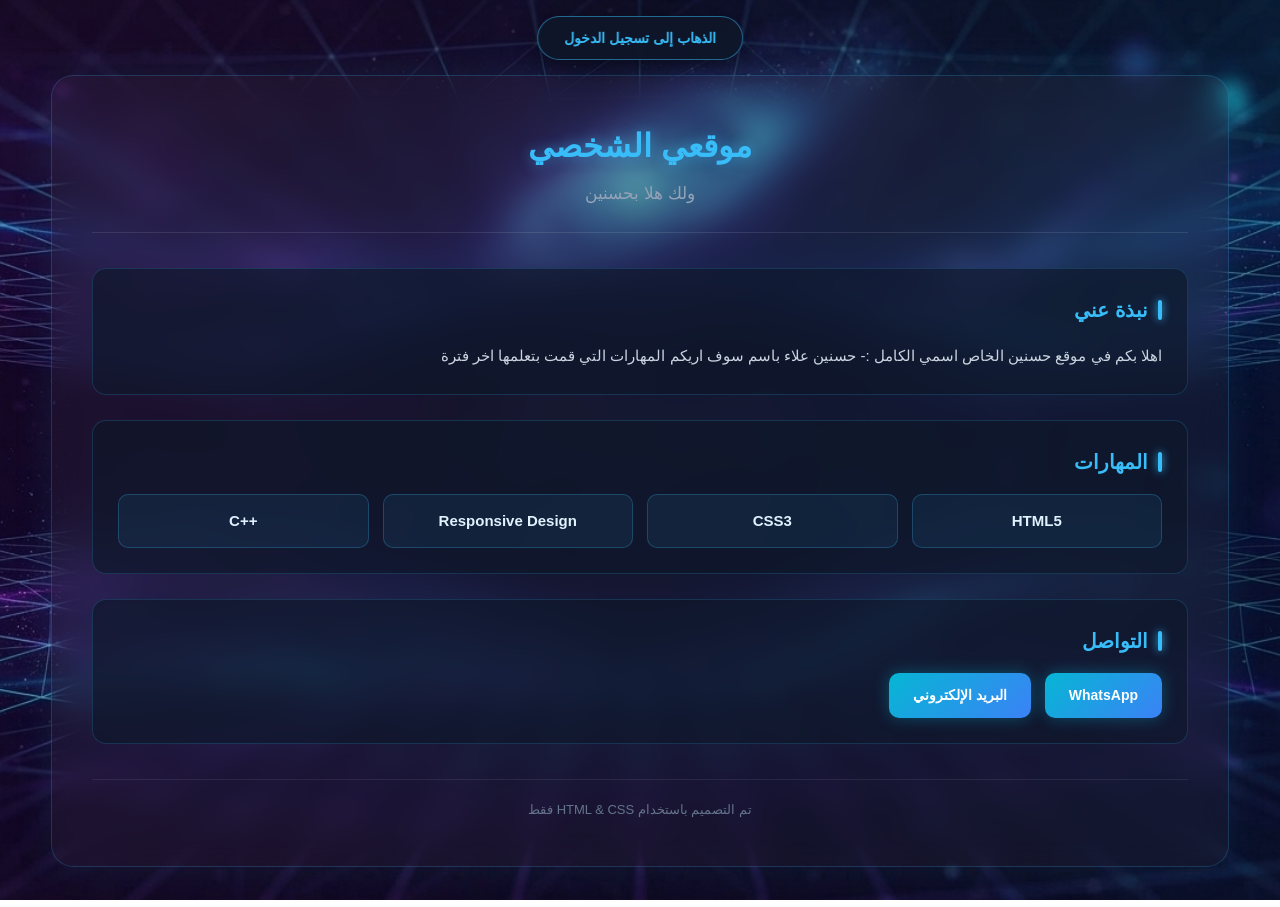
<file: index.html>
<!DOCTYPE html>
<html>
    <head>
        <title >haland</title>
      <link rel="preconnect" href="https://fonts.googleapis.com">
<link rel="preconnect" href="https://fonts.gstatic.com" crossorigin>
<link href="https://fonts.googleapis.com/css2?family=Black+Ops+One&family=Caveat:wght@400..700&display=swap" rel="stylesheet">
        <link  rel="icon" href="https://e7.pngegg.com/pngimages/586/414/png-clipart-google-chrome-logo-google-chrome-computer-icons-web-browser-chrome-icon-miscellaneous-orange-thumbnail.png"/>
 <meta name="description" content="sololoo">
 <meta name="keywords" content="حسنسن السعدي هيهي">
 <meta name="viewport" content="width=device-width, initial-scale=1.0">
 <link rel="stylesheet" href="ss.css"/>
    </head>
    <body>
          <a href="li.html" class="go-login-btn" target="_blank">الذهاب إلى تسجيل الدخول</a>
        <div class="container">
    <header>
        <h1>موقعي الشخصي</h1>
            <p> ولك هلا بحسنين </p>
    </header>

    <div class="content">
        <div class="section">
            <h2 class="section-title">نبذة عني</h2>
            <p>اهلا بكم في موقع حسنين الخاص اسمي الكامل :- حسنين علاء باسم 
                سوف  اريكم المهارات التي قمت بتعلمها اخر فترة 
            </p>
        </div>

        <div class="section">
            <h2 class="section-title">المهارات</h2>
            <div class="skills-grid">
                <div class="skill-card">HTML5</div>
                <div class="skill-card">CSS3</div>
                <div class="skill-card">Responsive Design</div>
                <div class="skill-card">C++</div>
            </div>
        </div>

        <div class="section">
            <h2 class="section-title">التواصل</h2>
            <div class="social-links">
                <a href="https://wa.me/+9647867146269" class="social-btn">WhatsApp</a>
                <a href="mailto:sholdprak@gmail.com" class="social-btn">البريد الإلكتروني</a>
            </div>
        </div>
    </div>

    <footer>
        تم التصميم باستخدام HTML & CSS فقط
    </footer>
</div>
    </body>
</html>
</file>
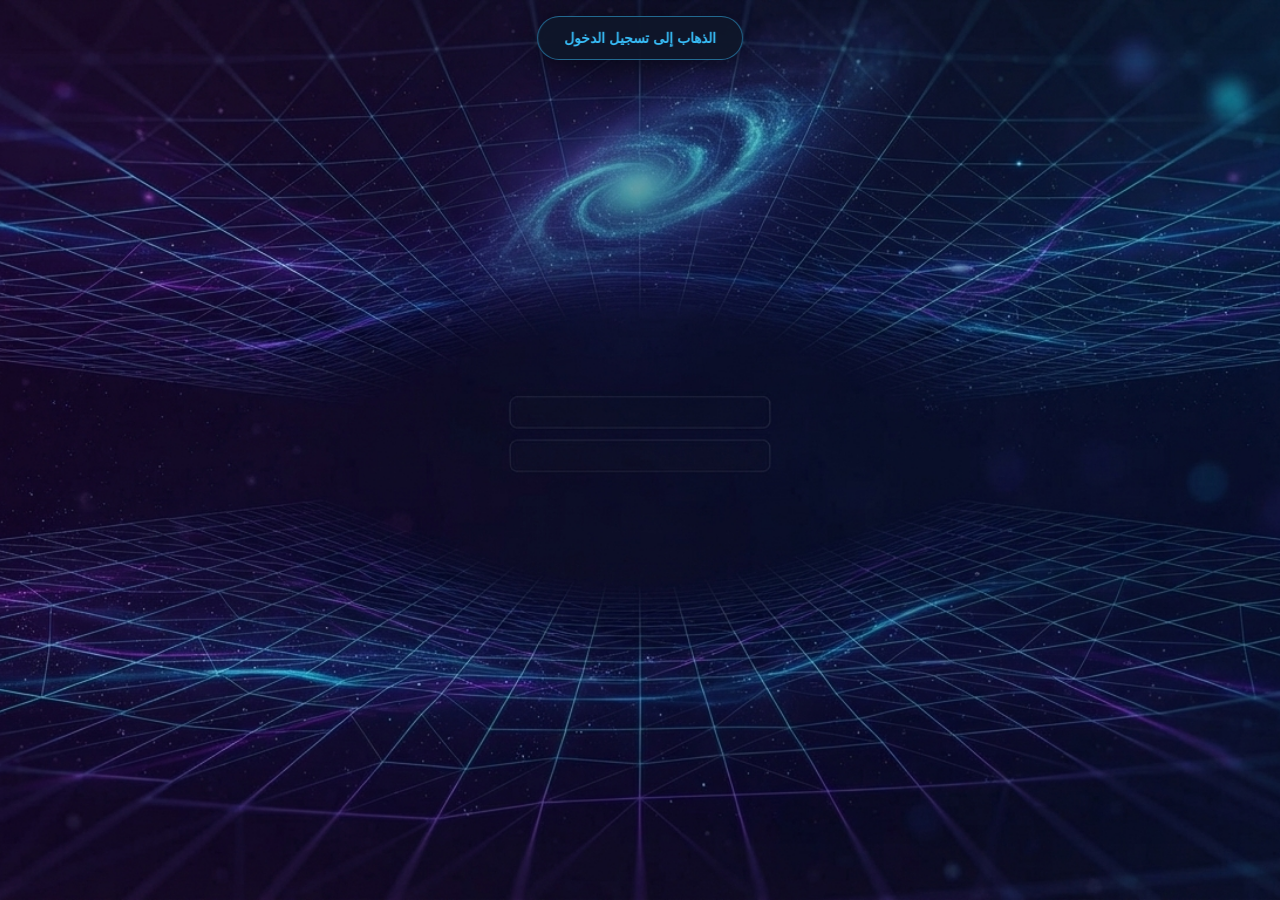
<file: hassanj.html>
<!DOCTYPE html>
<html lang="en">
<head>
  <meta charset="UTF-8">
  <meta name="viewport" content="width=device-width, initial-scale=1.0">
  <link rel="stylesheet" href="ss.css"/>
  <title> welcome in my website </title>
</head>
<body >
  <a href="li.html" class="go-login-btn" target="_blank">الذهاب إلى تسجيل الدخول</a>

  
</body>
</html>
</file>
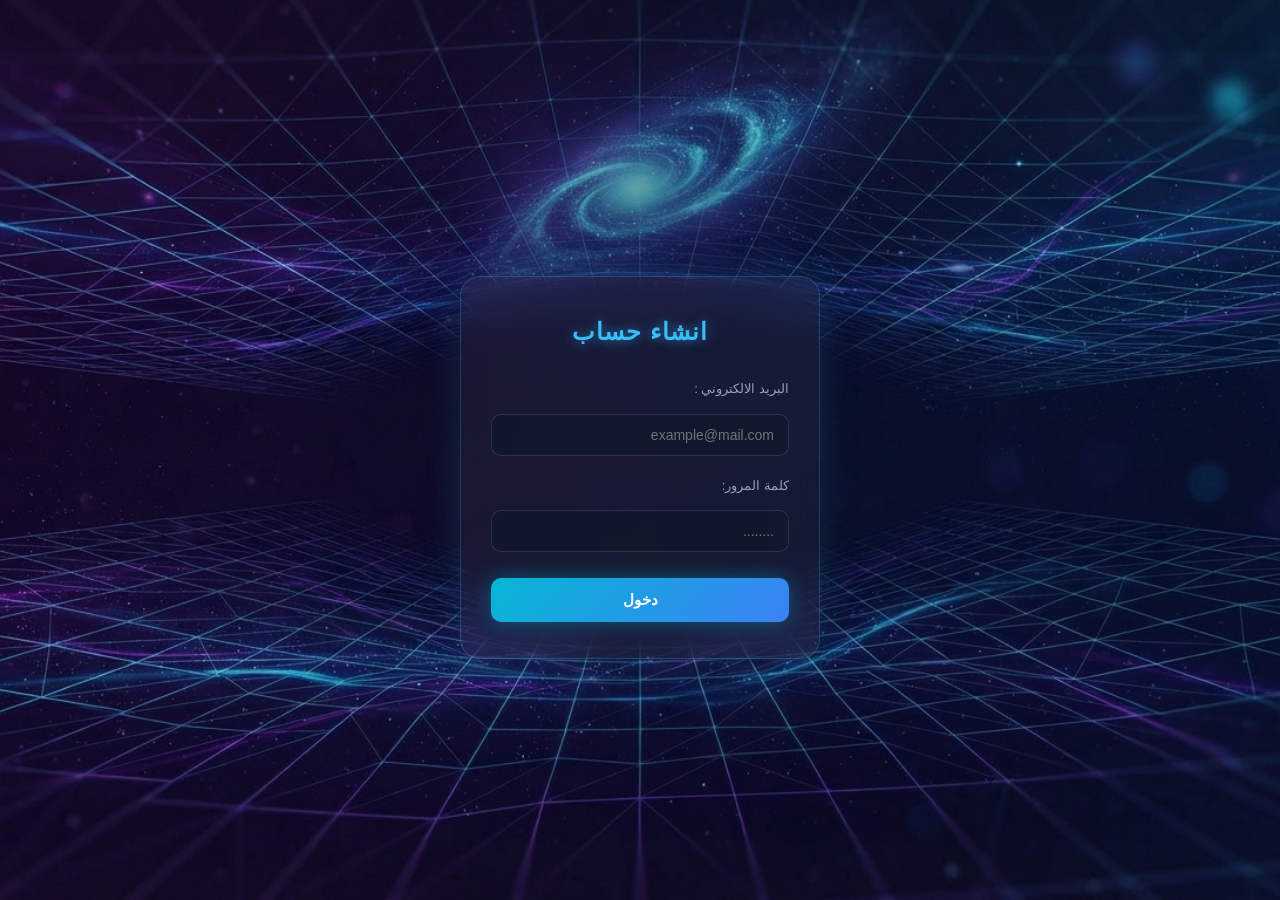
<file: li.html>
<!DOCTYPE html>
<html lang="en">
<head>
    <meta charset="UTF-8">
    <meta name="viewport" content="width=device-width, initial-scale=1.0">
    <link rel="stylesheet" href="ss.css"/>
    <title>انشاء حساب </title>
</head>
<body>
    <div class="login-box" dir="rtl">
        <h2>انشاء حساب </h2>
        <form action="index.html">
            <label for="email">البريد الالكتروني :</label>
            <input type="email" id="email" placeholder="example@mail.com"/>
            <br>
            <label for="password">كلمة المرور:</label>
            <input type="password" id="password" placeholder="........"
            required pattern=".{8,}" title="يجب أن تكون كلمة المرور 8 أحرف على الأقل"/>
            <br>
            <button type="submit" >دخول </button>
        </form>
    </div>
</body>
</html>
</file>
<file: ss.css>
.login-box {
  width: 300px;
  padding: 20px;
  margin: 20px auto;
  background-color: #f8fafc;
  border: 1px solid #cbd5e1;
  border-radius: 10px;
}
.login-box input {
  width: 100%;
  padding: 8px 10px;
  margin-top: 6px;
  margin-bottom: 14px;
  border: 1px solid #94a3b8;
  border-radius: 6px;
  box-sizing: border-box;
}

.login-box button {
  width: 100%;
  padding: 10px;
  background-color: #2563eb;
  color: #ffffff;
  border: none;
  border-radius: 6px;
  cursor: pointer;
}
body {
  margin: 0;
  min-height: 100vh;
  display: flex;
  justify-content: center;
  align-items: center;
  background-color: #f1f5f9;
  font-family: Tahoma, Arial, sans-serif;
}
.login-box input:focus {
  outline: none;
  border-color: #2563eb;
  box-shadow: 0 0 0 3px rgba(37, 99, 235, 0.2);
}

.login-box button:hover {
  background-color: #1d4ed8;
}
* {
  box-sizing: border-box;
  margin: 0;
  padding: 0;
}

body {
  min-height: 100vh;
  display: flex;
  justify-content: center;
  align-items: center;
  /* خلفية فضائية متدرجة */
  background: radial-gradient(circle at top right, #1e1b4b, #0f172a, #020617);
  font-family: Tahoma, Arial, sans-serif;
  color: #f8fafc;
}

.login-box {
  width: 360px;
  padding: 36px 30px;
  border-radius: 20px;
  /* تأثير الزجاج الشفاف (Glassmorphism) */
  background: rgba(255, 255, 255, 0.05);
  backdrop-filter: blur(16px);
  border: 1px solid rgba(56, 189, 248, 0.25);
  box-shadow: 0 0 40px rgba(56, 189, 248, 0.15);
}

.login-box h2 {
  text-align: center;
  margin-bottom: 28px;
  font-size: 24px;
  letter-spacing: 1px;
  color: #38bdf8;
  text-shadow: 0 0 12px rgba(56, 189, 248, 0.6);
}

.login-box label {
  display: block;
  margin-bottom: 8px;
  font-size: 13px;
  color: #94a3b8;
}

.login-box input {
  width: 100%;
  padding: 12px 14px;
  margin-bottom: 20px;
  border-radius: 10px;
  border: 1px solid rgba(148, 163, 184, 0.2);
  background: rgba(15, 23, 42, 0.6);
  color: #ffffff;
  font-size: 14px;
  outline: none;
  transition: all 0.3s ease;
}

.login-box input:focus {
  border-color: #38bdf8;
  box-shadow: 0 0 15px rgba(56, 189, 248, 0.4);
  background: rgba(15, 23, 42, 0.9);
}

.login-box button {
  width: 100%;
  padding: 13px;
  margin-top: 6px;
  border: none;
  border-radius: 10px;
  /* زر متدرج مضيء */
  background: linear-gradient(135deg, #06b6d4, #3b82f6);
  color: #ffffff;
  font-size: 15px;
  font-weight: bold;
  cursor: pointer;
  box-shadow: 0 0 20px rgba(6, 182, 212, 0.4);
  transition: transform 0.2s ease, box-shadow 0.3s ease;
}

.login-box button:hover {
  transform: translateY(-2px);
  box-shadow: 0 0 30px rgba(56, 189, 248, 0.8);
}
.go-login-btn {
  display: inline-block;
  padding: 12px 24px;
  margin: 15px;
  border-radius: 10px;
  text-decoration: none;
  font-weight: bold;
  color: #ffffff;
  background: linear-gradient(135deg, #06b6d4, #3b82f6);
  box-shadow: 0 0 18px rgba(6, 182, 212, 0.45);
  transition: transform 0.15s ease, box-shadow 0.2s ease, filter 0.2s ease;
}

.go-login-btn:hover {
  transform: translateY(-2px);
  box-shadow: 0 0 28px rgba(56, 189, 248, 0.8);
}

.go-login-btn:active {
  transform: scale(0.93) translateY(1px);
  box-shadow: 0 0 10px rgba(56, 189, 248, 0.5);
  filter: brightness(0.9);
}
body {
  min-height: 100vh;
  display: flex;
  justify-content: center;
  align-items: center;
  background-image: url("bg.jpg");
  background-size: cover;
  background-position: center;
  background-repeat: no-repeat;
  font-family: Tahoma, Arial, sans-serif;
  color: #f8fafc;
}
.login-box .hint {
  display: block;
  margin-top: -12px;
  margin-bottom: 18px;
  font-size: 12px;
  color: #94a3b8;
}
* {
  margin: 0;
  padding: 0;
  box-sizing: border-box;
}

body {
  font-family: Tahoma, Arial, sans-serif;
  background: radial-gradient(circle at top right, #1e1b4b, #0f172a, #020617);
  color: #f8fafc;
  min-height: 100vh;
  line-height: 1.6;
  direction: rtl;
  padding: 30px 20px;
}

/* زر الذهاب لتسجيل الدخول */
.go-login-btn {
  display: inline-block;
  text-decoration: none;
  font-size: 14px;
  font-weight: bold;
  color: #38bdf8;
  background: rgba(56, 189, 248, 0.1);
  border: 1px solid rgba(56, 189, 248, 0.35);
  padding: 10px 22px;
  border-radius: 50px;
  margin-bottom: 25px;
  transition: all 0.25s ease;
}

.go-login-btn:hover {
  background: #38bdf8;
  color: #020617;
  box-shadow: 0 0 20px rgba(56, 189, 248, 0.6);
  transform: translateY(-2px);
}

.go-login-btn:active {
  transform: scale(0.94);
}

/* الحاوية الرئيسية */
.container {
  max-width: 820px;
  margin: 0 auto;
  background: rgba(255, 255, 255, 0.04);
  backdrop-filter: blur(16px);
  border: 1px solid rgba(56, 189, 248, 0.2);
  border-radius: 22px;
  padding: 40px 35px;
  box-shadow: 0 0 40px rgba(56, 189, 248, 0.1);
}

/* رأس الصفحة */
header {
  text-align: center;
  margin-bottom: 35px;
  padding-bottom: 25px;
  border-bottom: 1px solid rgba(255, 255, 255, 0.1);
}

header h1 {
  font-size: 32px;
  color: #38bdf8;
  text-shadow: 0 0 14px rgba(56, 189, 248, 0.5);
  margin-bottom: 8px;
}

header p {
  font-size: 17px;
  color: #94a3b8;
}

/* الأقسام */
.content {
  display: flex;
  flex-direction: column;
  gap: 25px;
}

.section {
  background: rgba(15, 23, 42, 0.65);
  border: 1px solid rgba(56, 189, 248, 0.18);
  border-radius: 14px;
  padding: 25px;
  transition: transform 0.25s ease, box-shadow 0.25s ease, border-color 0.25s ease;
}

.section:hover {
  transform: translateY(-3px);
  border-color: rgba(56, 189, 248, 0.45);
  box-shadow: 0 10px 28px rgba(56, 189, 248, 0.12);
}

.section-title {
  font-size: 20px;
  color: #38bdf8;
  margin-bottom: 16px;
  display: flex;
  align-items: center;
  gap: 10px;
}

.section-title::before {
  content: "";
  display: inline-block;
  width: 4px;
  height: 20px;
  background: #38bdf8;
  border-radius: 2px;
  box-shadow: 0 0 8px #38bdf8;
}

.section p {
  color: #cbd5e1;
  font-size: 15px;
  line-height: 1.8;
}

/* شبكة بطاقات المهارات */
.skills-grid {
  display: grid;
  grid-template-columns: repeat(auto-fit, minmax(140px, 1fr));
  gap: 14px;
}

.skill-card {
  background: rgba(56, 189, 248, 0.08);
  border: 1px solid rgba(56, 189, 248, 0.25);
  border-radius: 10px;
  padding: 14px;
  text-align: center;
  font-weight: bold;
  font-size: 15px;
  color: #e0f2fe;
  direction: ltr;
  transition: all 0.25s ease;
}

.skill-card:hover {
  background: rgba(56, 189, 248, 0.2);
  border-color: #38bdf8;
  box-shadow: 0 0 15px rgba(56, 189, 248, 0.35);
  transform: translateY(-2px);
}

/* أزرار التواصل */
.social-links {
  display: flex;
  flex-wrap: wrap;
  gap: 14px;
}

.social-btn {
  text-decoration: none;
  padding: 11px 24px;
  border-radius: 10px;
  font-weight: bold;
  font-size: 14px;
  color: #ffffff;
  background: linear-gradient(135deg, #06b6d4, #3b82f6);
  box-shadow: 0 0 16px rgba(6, 182, 212, 0.35);
  transition: transform 0.2s ease, box-shadow 0.25s ease;
}

.social-btn:hover {
  transform: translateY(-2px);
  box-shadow: 0 0 26px rgba(56, 189, 248, 0.75);
}

.social-btn:active {
  transform: scale(0.95);
}

/* تذييل الصفحة */
footer {
  text-align: center;
  margin-top: 35px;
  padding-top: 20px;
  border-top: 1px solid rgba(255, 255, 255, 0.08);
  font-size: 13px;
  color: #64748b;
}/* زر تسجيل الدخول بالاعلى */
.go-login-btn {
  display: block;
  width: fit-content;
  margin: 0 auto 25px auto;
  text-decoration: none;
  font-size: 14px;
  font-weight: bold;
  color: #38bdf8;
  background: rgba(56, 189, 248, 0.12);
  border: 1px solid rgba(56, 189, 248, 0.4);
  padding: 10px 26px;
  border-radius: 50px;
  transition: all 0.25s ease;
}

.go-login-btn:hover {
  background: #38bdf8;
  color: #020617;
  box-shadow: 0 0 20px rgba(56, 189, 248, 0.65);
  transform: translateY(-2px);
}

.go-login-btn:active {
  transform: scale(0.94);
}

/* الحاوية الرئيسية تأخذ راحتها بالكبر */
.container {
  width: 100%;
  max-width: 1140px;
  margin: 0 auto;
  background: rgba(255, 255, 255, 0.04);
  backdrop-filter: blur(16px);
  border: 1px solid rgba(56, 189, 248, 0.2);
  border-radius: 22px;
  padding: 45px 40px;
  box-shadow: 0 0 40px rgba(56, 189, 248, 0.1);
}/* شريط علوي ثابت أو بمقدمة الصفحة فوق الحاوية */
.go-login-btn {
  position: fixed;
  top: 16px;
  left: 50%;
  transform: translateX(-50%);
  z-index: 9999;
  display: inline-flex;
  align-items: center;
  justify-content: center;
  text-decoration: none;
  font-size: 14px;
  font-weight: bold;
  color: #38bdf8;
  background: rgba(15, 23, 42, 0.9);
  backdrop-filter: blur(12px);
  border: 1px solid rgba(56, 189, 248, 0.5);
  padding: 10px 26px;
  border-radius: 50px;
  box-shadow: 0 6px 24px rgba(0, 0, 0, 0.45);
  transition: background 0.25s ease, color 0.25s ease, box-shadow 0.25s ease;
}

.go-login-btn:hover {
  background: #38bdf8;
  color: #020617;
  box-shadow: 0 0 22px rgba(56, 189, 248, 0.75);
}

.go-login-btn:active {
  transform: translateX(-50%) scale(0.95);
}body {
  padding: 75px 20px 40px 20px;
}
.container {
  width: 95%;
  max-width: 1320px;
  margin: 0 auto;
}body {
  font-family: Tahoma, Arial, sans-serif;
  background: radial-gradient(circle at top right, #1e1b4b, #0f172a, #020617);
  background: url("bg.jpg") center / cover no-repeat fixed;
  color: #f8fafc;
  min-height: 100vh;
  line-height: 1.6;
  direction: rtl;
  padding: 75px 20px 40px 20px;
}
</file>
